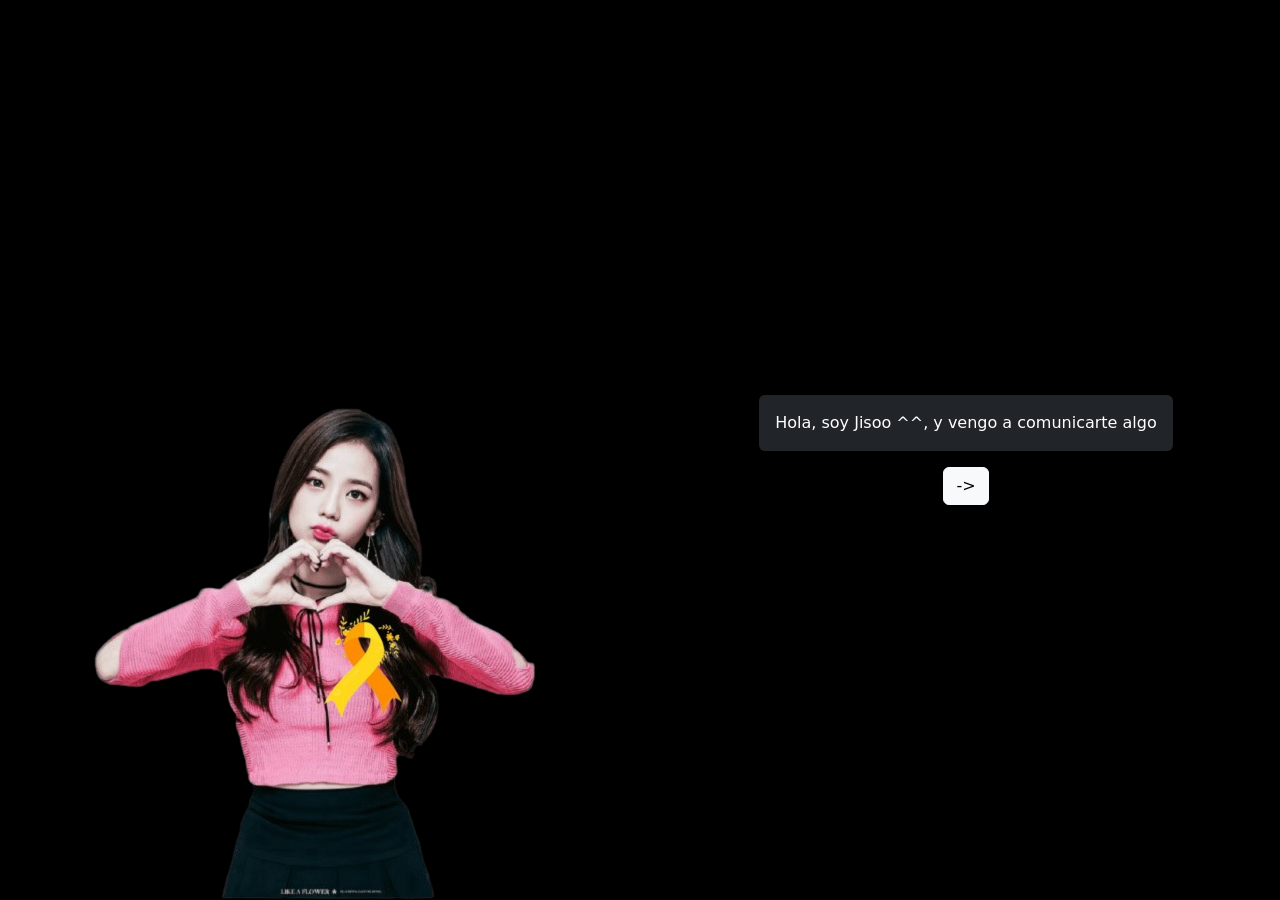
<file: index.html>
<!DOCTYPE html>
<html lang="en">

<head>
    <meta charset="UTF-8">
    <meta name="viewport" content="width=device-width, initial-scale=1.0">
    <link href="https://cdn.jsdelivr.net/npm/bootstrap@5.3.2/dist/css/bootstrap.min.css" rel="stylesheet"
        integrity="sha384-T3c6CoIi6uLrA9TneNEoa7RxnatzjcDSCmG1MXxSR1GAsXEV/Dwwykc2MPK8M2HN" crossorigin="anonymous">
    <script src="https://cdn.jsdelivr.net/npm/bootstrap@5.3.2/dist/js/bootstrap.bundle.min.js"
        integrity="sha384-C6RzsynM9kWDrMNeT87bh95OGNyZPhcTNXj1NW7RuBCsyN/o0jlpcV8Qyq46cDfL"
        crossorigin="anonymous"></script>
    <title>Document</title>
</head>

<body class="bg-black">
    <div class="row min-vh-100">
        <!-- Columna de la imagen -->
        <div class="col d-flex justify-content-center align-items-end">
            <img src="./jisoo.png" alt="Jisoo" class="img-fluid" style="max-height: 1000px; object-fit: contain;">
        </div>

        <!-- Columna del texto + botón -->
        <div class="col d-flex flex-column justify-content-center align-items-center text-white">
            <div class="recuadro mb-3 p-3 bg-dark rounded">
                Hola, soy Jisoo ^^, y vengo a comunicarte algo
            </div>
            <a class="btn btn-light" href="./2.html">-&gt;</a>
        </div>
    </div>
</body>

</html>
</file>
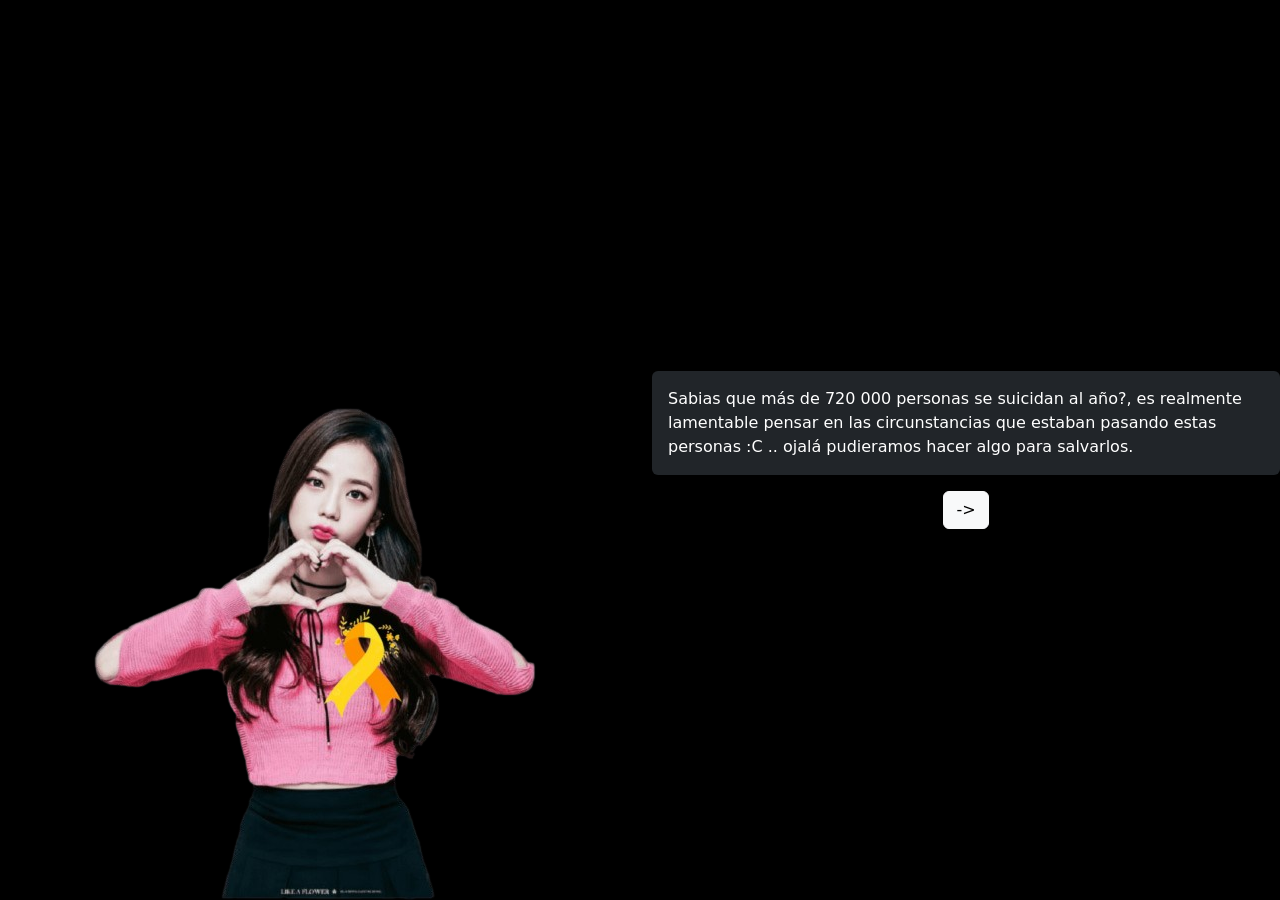
<file: 2.html>
<!DOCTYPE html>
<html lang="en">

<head>
    <meta charset="UTF-8">
    <meta name="viewport" content="width=device-width, initial-scale=1.0">
    <link href="https://cdn.jsdelivr.net/npm/bootstrap@5.3.2/dist/css/bootstrap.min.css" rel="stylesheet"
        integrity="sha384-T3c6CoIi6uLrA9TneNEoa7RxnatzjcDSCmG1MXxSR1GAsXEV/Dwwykc2MPK8M2HN" crossorigin="anonymous">
    <script src="https://cdn.jsdelivr.net/npm/bootstrap@5.3.2/dist/js/bootstrap.bundle.min.js"
        integrity="sha384-C6RzsynM9kWDrMNeT87bh95OGNyZPhcTNXj1NW7RuBCsyN/o0jlpcV8Qyq46cDfL"
        crossorigin="anonymous"></script>
    <title>Document</title>
</head>

<body class="bg-black">
    <div class="row min-vh-100">
        <!-- Columna de la imagen -->
        <div class="col d-flex justify-content-center align-items-end">
            <img src="./jisoo.png" alt="Jisoo" class="img-fluid" style="max-height: 1000px; object-fit: contain;">
        </div>

        <!-- Columna del texto + botón -->
        <div class="col d-flex flex-column justify-content-center align-items-center text-white">
            <div class="recuadro mb-3 p-3 bg-dark rounded">
                Sabias que más de 720 000 personas se suicidan al año?, es realmente lamentable pensar en las
                circunstancias que estaban pasando estas personas :C .. ojalá pudieramos hacer algo para salvarlos.
            </div>
            <a class="btn btn-light" href="./3.html">-&gt;</a>
        </div>
    </div>
</body>

</html>
</file>
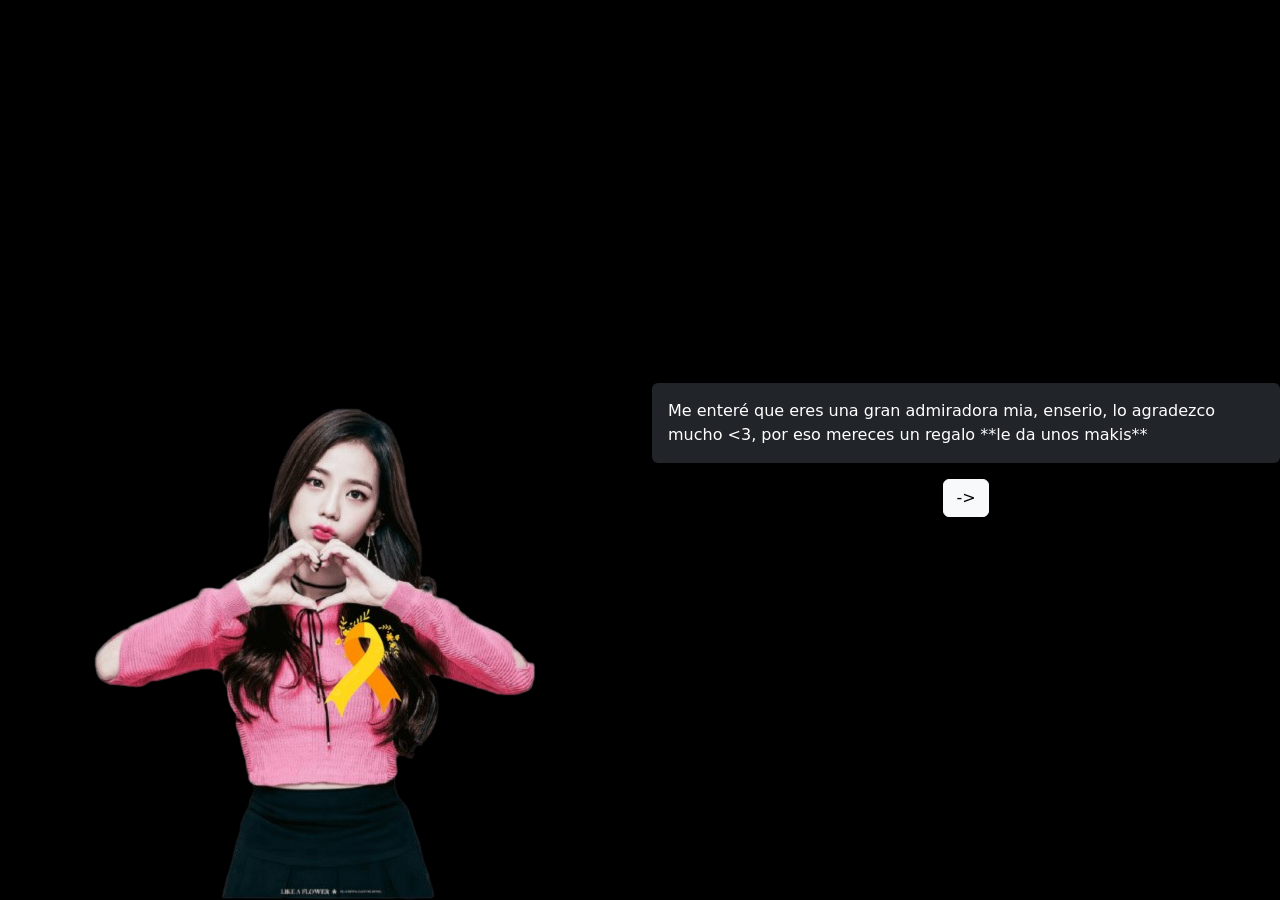
<file: 3.html>
<!DOCTYPE html>
<html lang="en">

<head>
    <meta charset="UTF-8">
    <meta name="viewport" content="width=device-width, initial-scale=1.0">
    <link href="https://cdn.jsdelivr.net/npm/bootstrap@5.3.2/dist/css/bootstrap.min.css" rel="stylesheet"
        integrity="sha384-T3c6CoIi6uLrA9TneNEoa7RxnatzjcDSCmG1MXxSR1GAsXEV/Dwwykc2MPK8M2HN" crossorigin="anonymous">
    <script src="https://cdn.jsdelivr.net/npm/bootstrap@5.3.2/dist/js/bootstrap.bundle.min.js"
        integrity="sha384-C6RzsynM9kWDrMNeT87bh95OGNyZPhcTNXj1NW7RuBCsyN/o0jlpcV8Qyq46cDfL"
        crossorigin="anonymous"></script>
    <title>Document</title>
</head>

<body class="bg-black">
    <div class="row min-vh-100">
        <!-- Columna de la imagen -->
        <div class="col d-flex justify-content-center align-items-end">
            <img src="./jisoo.png" alt="Jisoo" class="img-fluid" style="max-height: 1000px; object-fit: contain;">
        </div>

        <!-- Columna del texto + botón -->
        <div class="col d-flex flex-column justify-content-center align-items-center text-white">
            <div class="recuadro mb-3 p-3 bg-dark rounded">
                Me enteré que eres una gran admiradora mia, enserio, lo agradezco mucho &lt;3, por eso mereces un regalo
                **le da unos makis**
            </div>
            <a class="btn btn-light" href="./4.html">-&gt;</a>
        </div>
    </div>
</body>

</html>
</file>
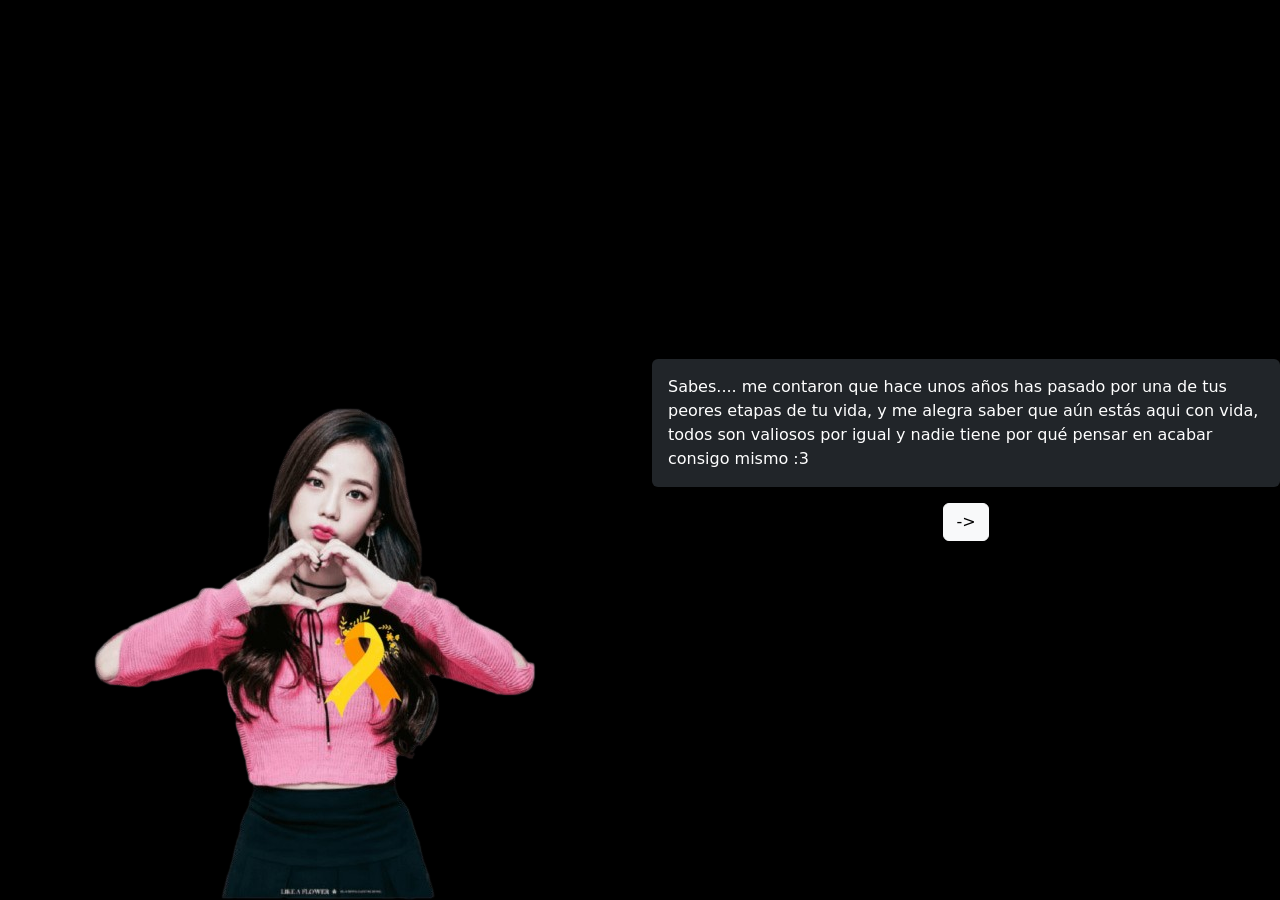
<file: 4.html>
<!DOCTYPE html>
<html lang="en">

<head>
    <meta charset="UTF-8">
    <meta name="viewport" content="width=device-width, initial-scale=1.0">
    <link href="https://cdn.jsdelivr.net/npm/bootstrap@5.3.2/dist/css/bootstrap.min.css" rel="stylesheet"
        integrity="sha384-T3c6CoIi6uLrA9TneNEoa7RxnatzjcDSCmG1MXxSR1GAsXEV/Dwwykc2MPK8M2HN" crossorigin="anonymous">
    <script src="https://cdn.jsdelivr.net/npm/bootstrap@5.3.2/dist/js/bootstrap.bundle.min.js"
        integrity="sha384-C6RzsynM9kWDrMNeT87bh95OGNyZPhcTNXj1NW7RuBCsyN/o0jlpcV8Qyq46cDfL"
        crossorigin="anonymous"></script>
    <title>Document</title>
</head>

<body class="bg-black">
    <div class="row min-vh-100">
        <!-- Columna de la imagen -->
        <div class="col d-flex justify-content-center align-items-end">
            <img src="./jisoo.png" alt="Jisoo" class="img-fluid" style="max-height: 1000px; object-fit: contain;">
        </div>

        <!-- Columna del texto + botón -->
        <div class="col d-flex flex-column justify-content-center align-items-center text-white">
            <div class="recuadro mb-3 p-3 bg-dark rounded">
                Sabes.... me contaron que hace unos años has pasado por una de tus peores etapas de tu vida, y
                me alegra saber que aún estás aqui con vida, todos son valiosos por igual y nadie tiene por qué
                pensar en acabar consigo mismo :3
            </div>
            <a class="btn btn-light" href="./5.html">-&gt;</a>
        </div>
    </div>
</body>

</html>
</file>
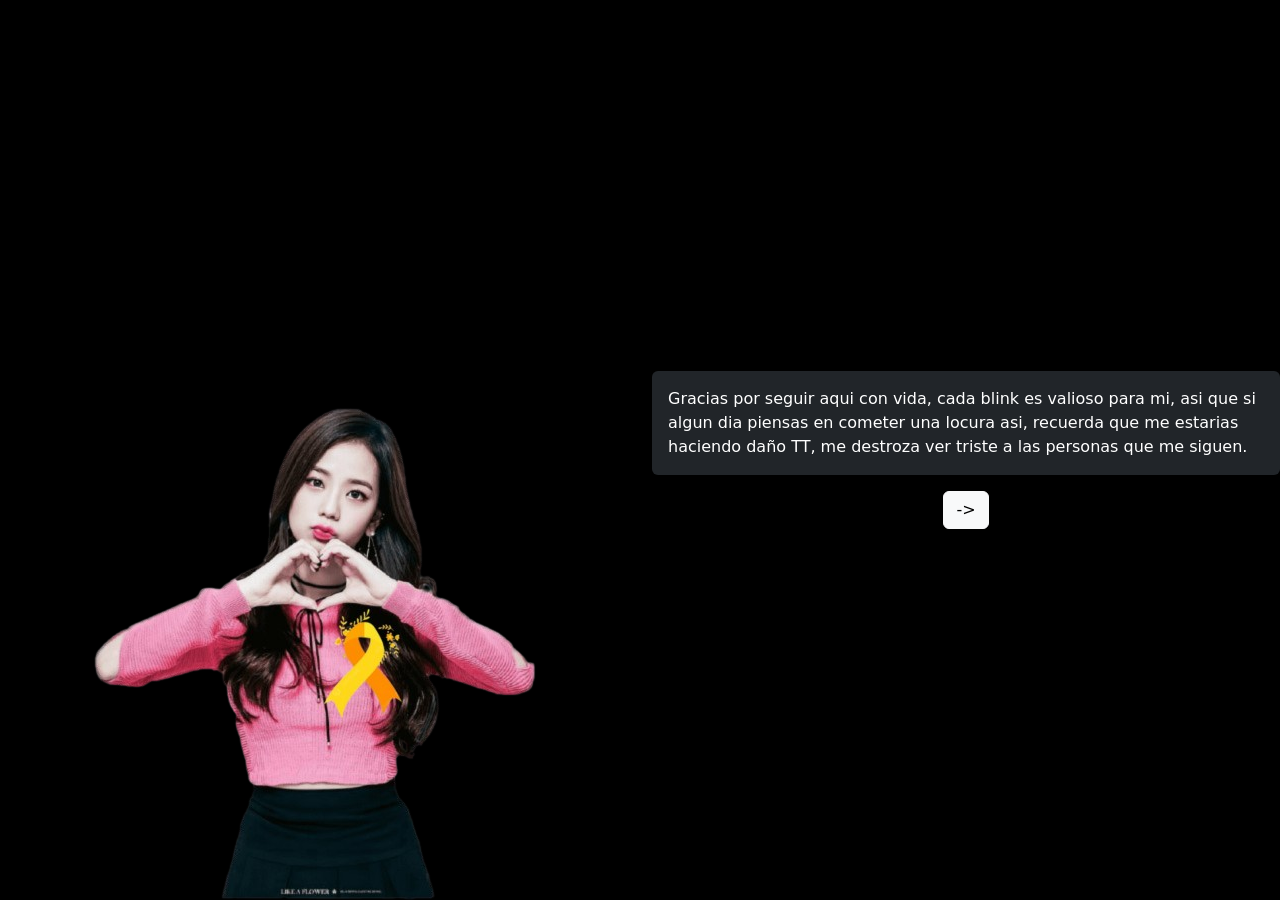
<file: 5.html>
<!DOCTYPE html>
<html lang="en">

<head>
    <meta charset="UTF-8">
    <meta name="viewport" content="width=device-width, initial-scale=1.0">
    <link href="https://cdn.jsdelivr.net/npm/bootstrap@5.3.2/dist/css/bootstrap.min.css" rel="stylesheet"
        integrity="sha384-T3c6CoIi6uLrA9TneNEoa7RxnatzjcDSCmG1MXxSR1GAsXEV/Dwwykc2MPK8M2HN" crossorigin="anonymous">
    <script src="https://cdn.jsdelivr.net/npm/bootstrap@5.3.2/dist/js/bootstrap.bundle.min.js"
        integrity="sha384-C6RzsynM9kWDrMNeT87bh95OGNyZPhcTNXj1NW7RuBCsyN/o0jlpcV8Qyq46cDfL"
        crossorigin="anonymous"></script>
    <title>Document</title>
</head>

<body class="bg-black">
    <div class="row min-vh-100">
        <!-- Columna de la imagen -->
        <div class="col d-flex justify-content-center align-items-end">
            <img src="./jisoo.png" alt="Jisoo" class="img-fluid" style="max-height: 1000px; object-fit: contain;">
        </div>

        <!-- Columna del texto + botón -->
        <div class="col d-flex flex-column justify-content-center align-items-center text-white">
            <div class="recuadro mb-3 p-3 bg-dark rounded">
                Gracias por seguir aqui con vida, cada blink es valioso para mi, asi que si algun dia piensas en cometer
                una locura asi, recuerda que me estarias haciendo daño TT, me destroza ver triste a las personas que me siguen.
            </div>
            <a class="btn btn-light" href="./6.html">-&gt;</a>
        </div>
    </div>
</body>

</html>
</file>
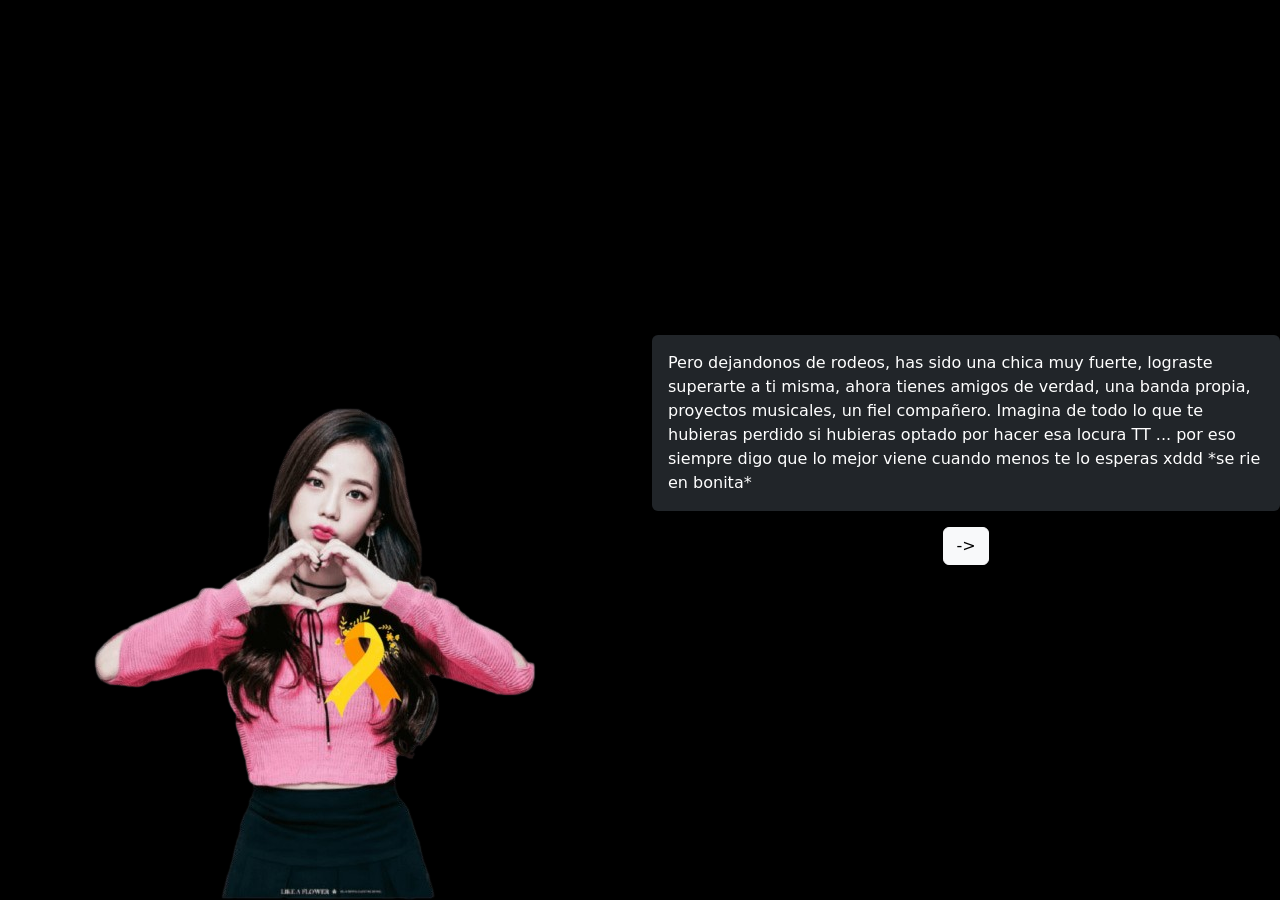
<file: 6.html>
<!DOCTYPE html>
<html lang="en">

<head>
    <meta charset="UTF-8">
    <meta name="viewport" content="width=device-width, initial-scale=1.0">
    <link href="https://cdn.jsdelivr.net/npm/bootstrap@5.3.2/dist/css/bootstrap.min.css" rel="stylesheet"
        integrity="sha384-T3c6CoIi6uLrA9TneNEoa7RxnatzjcDSCmG1MXxSR1GAsXEV/Dwwykc2MPK8M2HN" crossorigin="anonymous">
    <script src="https://cdn.jsdelivr.net/npm/bootstrap@5.3.2/dist/js/bootstrap.bundle.min.js"
        integrity="sha384-C6RzsynM9kWDrMNeT87bh95OGNyZPhcTNXj1NW7RuBCsyN/o0jlpcV8Qyq46cDfL"
        crossorigin="anonymous"></script>
    <title>Document</title>
</head>

<body class="bg-black">
    <div class="row min-vh-100">
        <!-- Columna de la imagen -->
        <div class="col d-flex justify-content-center align-items-end">
            <img src="./jisoo.png" alt="Jisoo" class="img-fluid" style="max-height: 1000px; object-fit: contain;">
        </div>

        <!-- Columna del texto + botón -->
        <div class="col d-flex flex-column justify-content-center align-items-center text-white">
            <div class="recuadro mb-3 p-3 bg-dark rounded">
                Pero dejandonos de rodeos, has sido una chica muy fuerte, lograste superarte a ti misma, ahora tienes
                amigos de verdad, una banda propia, proyectos musicales, un fiel compañero. Imagina de todo lo que te hubieras
                perdido si hubieras optado por hacer esa locura TT ... por eso siempre digo que lo mejor viene cuando menos te lo esperas xddd *se rie en bonita*
            </div>
            <a class="btn btn-light" href="./7.html">-&gt;</a>
        </div>
    </div>
</body>

</html>
</file>
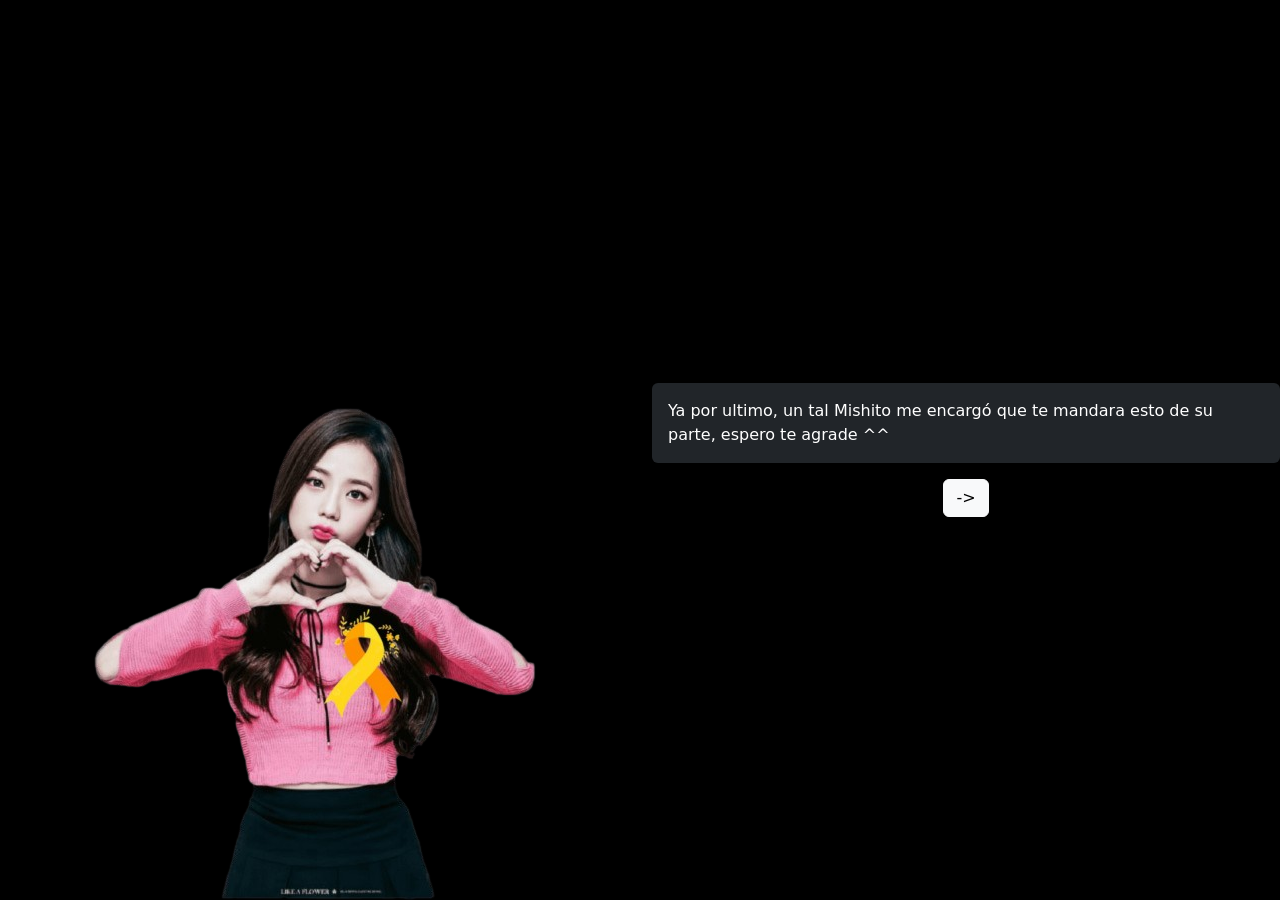
<file: 7.html>
<!DOCTYPE html>
<html lang="en">

<head>
    <meta charset="UTF-8">
    <meta name="viewport" content="width=device-width, initial-scale=1.0">
    <link href="https://cdn.jsdelivr.net/npm/bootstrap@5.3.2/dist/css/bootstrap.min.css" rel="stylesheet"
        integrity="sha384-T3c6CoIi6uLrA9TneNEoa7RxnatzjcDSCmG1MXxSR1GAsXEV/Dwwykc2MPK8M2HN" crossorigin="anonymous">
    <script src="https://cdn.jsdelivr.net/npm/bootstrap@5.3.2/dist/js/bootstrap.bundle.min.js"
        integrity="sha384-C6RzsynM9kWDrMNeT87bh95OGNyZPhcTNXj1NW7RuBCsyN/o0jlpcV8Qyq46cDfL"
        crossorigin="anonymous"></script>
    <title>Document</title>
</head>

<body class="bg-black">
    <div class="row min-vh-100">
        <!-- Columna de la imagen -->
        <div class="col d-flex justify-content-center align-items-end">
            <img src="./jisoo.png" alt="Jisoo" class="img-fluid" style="max-height: 1000px; object-fit: contain;">
        </div>

        <!-- Columna del texto + botón -->
        <div class="col d-flex flex-column justify-content-center align-items-center text-white">
            <div class="recuadro mb-3 p-3 bg-dark rounded">
                Ya por ultimo, un tal Mishito me encargó que te mandara esto de su parte, espero te agrade ^^
            </div>
            <a class="btn btn-light" href="./8.html">-&gt;</a>
        </div>
    </div>
</body>

</html>
</file>
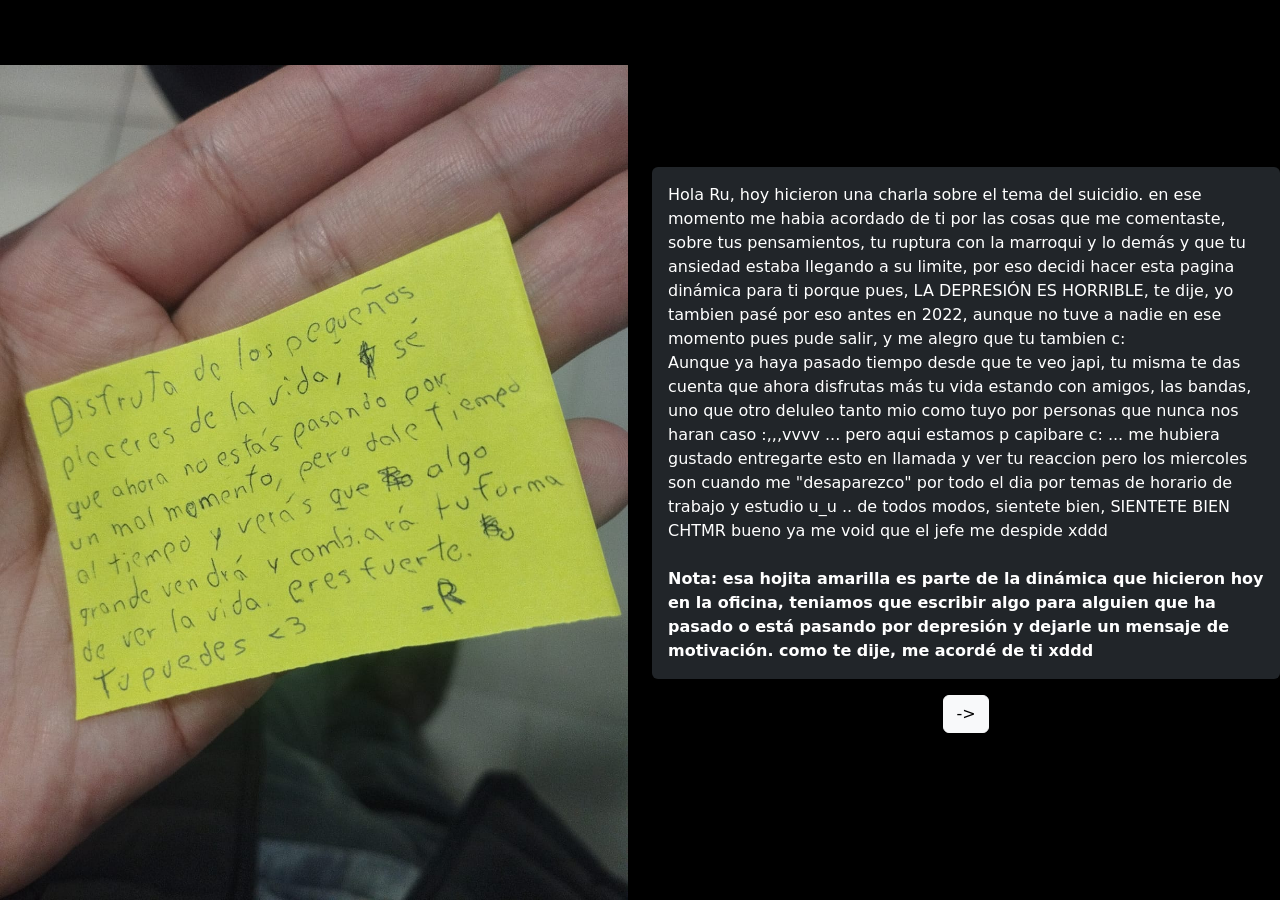
<file: 8.html>
<!DOCTYPE html>
<html lang="en">

<head>
    <meta charset="UTF-8">
    <meta name="viewport" content="width=device-width, initial-scale=1.0">
    <link href="https://cdn.jsdelivr.net/npm/bootstrap@5.3.2/dist/css/bootstrap.min.css" rel="stylesheet"
        integrity="sha384-T3c6CoIi6uLrA9TneNEoa7RxnatzjcDSCmG1MXxSR1GAsXEV/Dwwykc2MPK8M2HN" crossorigin="anonymous">
    <script src="https://cdn.jsdelivr.net/npm/bootstrap@5.3.2/dist/js/bootstrap.bundle.min.js"
        integrity="sha384-C6RzsynM9kWDrMNeT87bh95OGNyZPhcTNXj1NW7RuBCsyN/o0jlpcV8Qyq46cDfL"
        crossorigin="anonymous"></script>
    <title>Document</title>
</head>

<body class="bg-black">
    <div class="row min-vh-100">
        <!-- Columna de la imagen -->
        <div class="col d-flex justify-content-center align-items-end">
            <img src="./mensaje.jpg" alt="Jisoo" class="img-fluid" style="max-height: 1000px; object-fit: contain;">
        </div>

        <!-- Columna del texto + botón -->
        <div class="col d-flex flex-column justify-content-center align-items-center text-white">
            <div class="recuadro mb-3 p-3 bg-dark rounded">
                Hola Ru, hoy hicieron una charla sobre el tema del suicidio. en ese momento me habia acordado de ti
                por las cosas que me comentaste, sobre tus pensamientos, tu ruptura con la marroqui y lo demás y que
                tu ansiedad estaba llegando a su limite, por eso decidi hacer esta pagina dinámica para ti porque pues,
                LA DEPRESIÓN ES HORRIBLE, te dije, yo tambien pasé por eso antes en 2022, aunque no tuve a nadie en ese
                momento pues pude salir, y me alegro que tu tambien c:
                <br>
                Aunque ya haya pasado tiempo desde que te veo japi, tu misma te das cuenta que ahora disfrutas más tu vida
                estando con amigos, las bandas, uno que otro deluleo tanto mio como tuyo por personas que nunca nos haran
                caso :,,,vvvv ... pero aqui estamos p capibare c: ... me hubiera gustado entregarte esto en llamada y ver
                tu reaccion pero los miercoles son cuando me "desaparezco" por todo el dia por temas de horario de trabajo
                y estudio u_u .. de todos modos, sientete bien, SIENTETE BIEN CHTMR bueno ya me void que el jefe me despide xddd
                <br>
                <br>
                <strong>Nota: esa hojita amarilla es parte de la dinámica que hicieron hoy en la oficina, teniamos que
                    escribir algo para alguien que ha pasado o está pasando por depresión y dejarle un mensaje de motivación.
                    como te dije, me acordé de ti xddd
                </strong>
            </div>
            <a class="btn btn-light" href="./9.html">-&gt;</a>
        </div>
    </div>
</body>

</html>
</file>
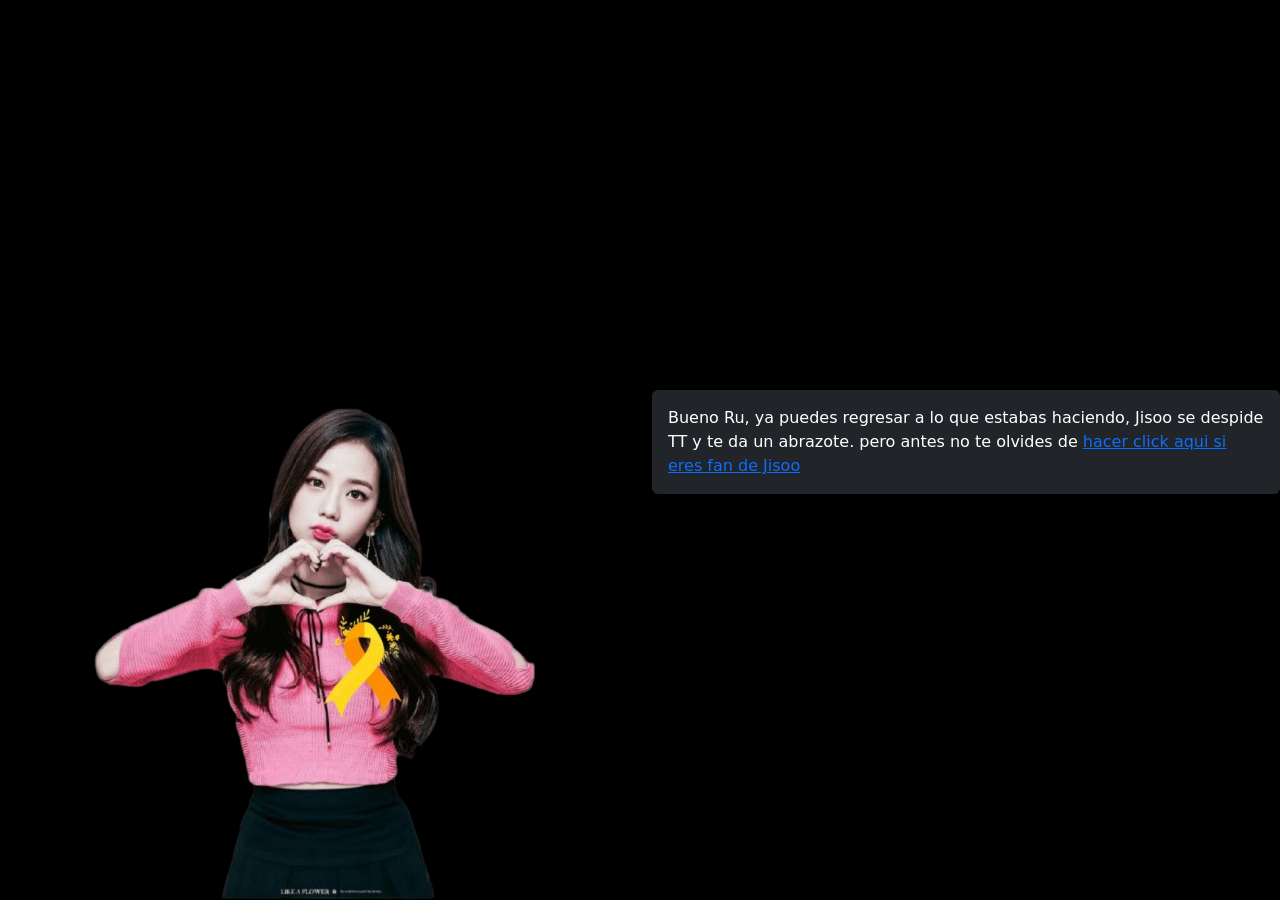
<file: 9.html>
<!DOCTYPE html>
<html lang="en">

<head>
    <meta charset="UTF-8">
    <meta name="viewport" content="width=device-width, initial-scale=1.0">
    <link href="https://cdn.jsdelivr.net/npm/bootstrap@5.3.2/dist/css/bootstrap.min.css" rel="stylesheet"
        integrity="sha384-T3c6CoIi6uLrA9TneNEoa7RxnatzjcDSCmG1MXxSR1GAsXEV/Dwwykc2MPK8M2HN" crossorigin="anonymous">
    <script src="https://cdn.jsdelivr.net/npm/bootstrap@5.3.2/dist/js/bootstrap.bundle.min.js"
        integrity="sha384-C6RzsynM9kWDrMNeT87bh95OGNyZPhcTNXj1NW7RuBCsyN/o0jlpcV8Qyq46cDfL"
        crossorigin="anonymous"></script>
    <title>Document</title>
</head>

<body class="bg-black">
    <div class="row min-vh-100">
        <!-- Columna de la imagen -->
        <div class="col d-flex justify-content-center align-items-end">
            <img src="./jisoo.png" alt="Jisoo" class="img-fluid" style="max-height: 1000px; object-fit: contain;">
        </div>

        <!-- Columna del texto + botón -->
        <div class="col d-flex flex-column justify-content-center align-items-center text-white">
            <div class="recuadro mb-3 p-3 bg-dark rounded">
                Bueno Ru, ya puedes regresar a lo que estabas haciendo, Jisoo se despide TT y te da un abrazote. pero
                antes no te olvides de <a href="https://www.youtube.com/watch?v=EAkqhUR6E7o&pp=ygUUZXJlcyBtaSBicmFpbnJvdCBwb3DSBwkJsgkBhyohjO8%3D">hacer click aqui si eres fan de Jisoo</a>
            </div>
        </div>
    </div>
</body>

</html>
</file>
